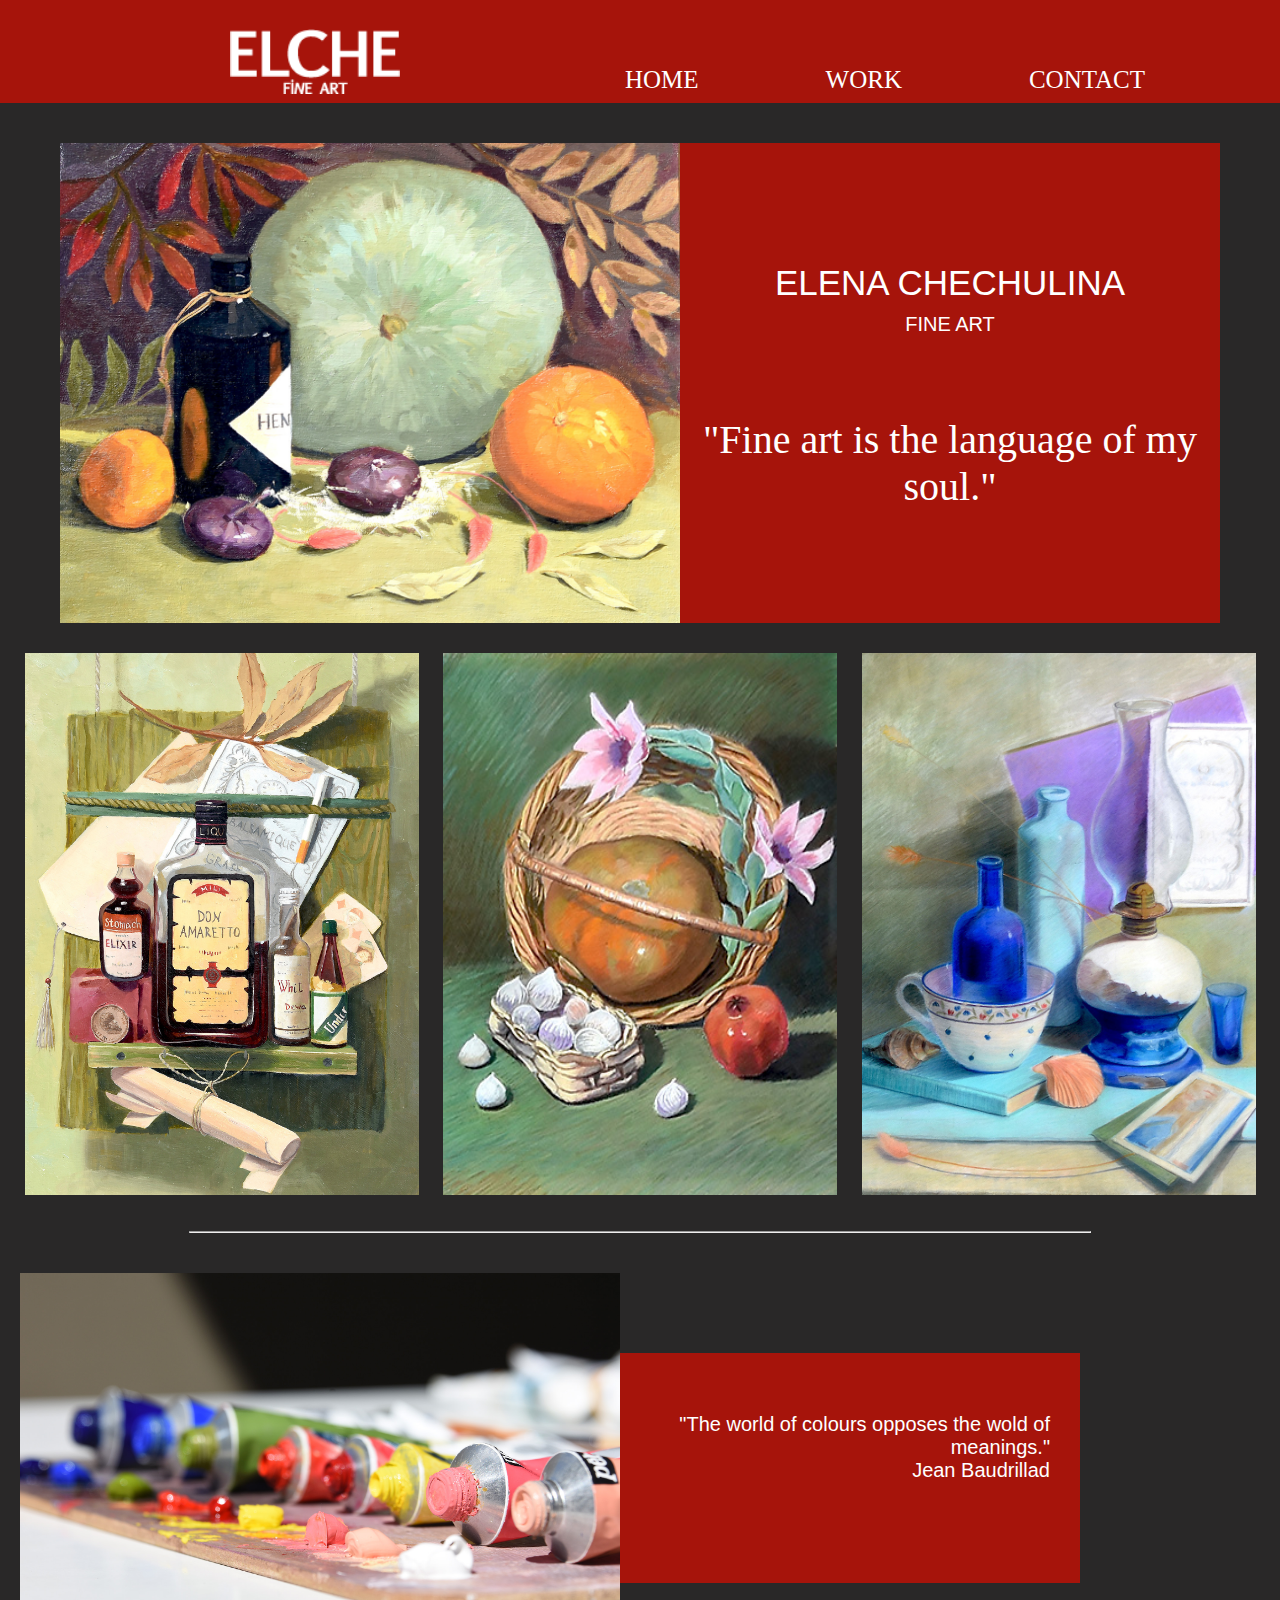
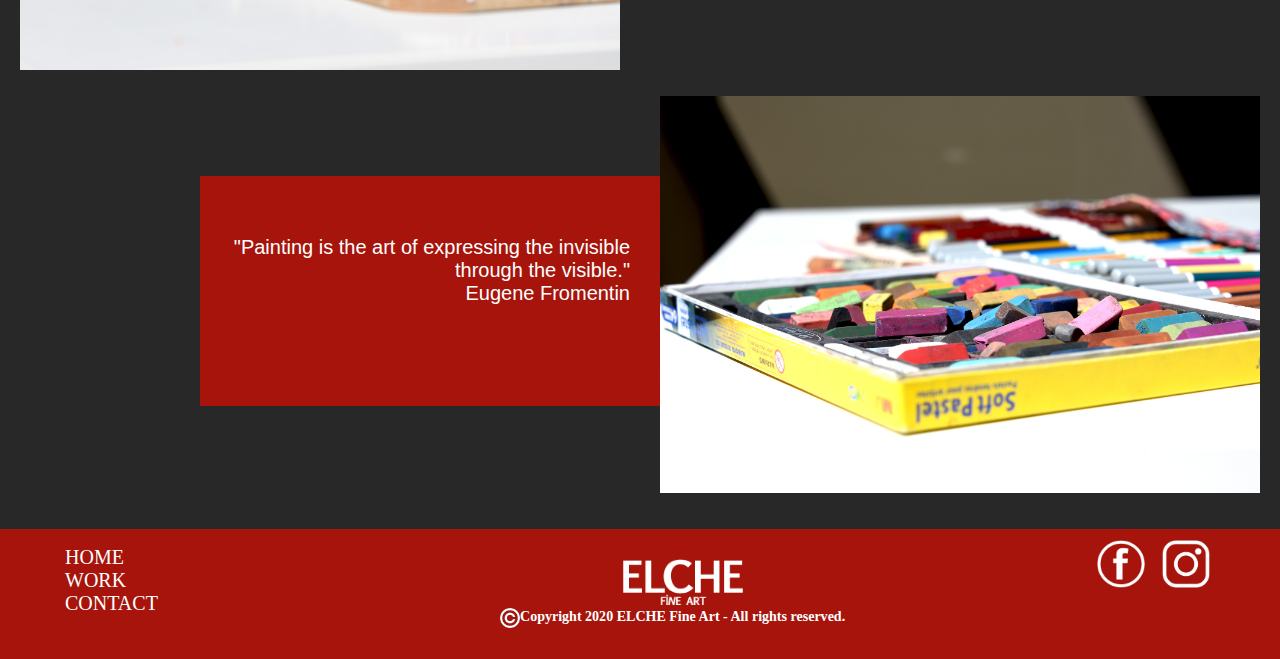
<file: index.html>
<!DOCTYPE html>
<html lang="en">
<head>
	<meta charset="UTF-8">
	<meta name="viewport" content="width=device-width, initial-scale=1.0">
	<title>ELCHE fine art</title>
	<link href="css/main.css" rel="stylesheet" type="text/css" media="screen" >
</head>
<body>
	<div class="container">
		<h1 class="hidden">ELCHE fine art</h1>
		<header class="mainHeader">
			<div class="logoHeader">
				<a href=index.html>
				<img src="images/logo_white.png" alt="ELCHE fine art logo" width="170" height="65" id="logo">
				</a>
			</div>
			<nav class="mainNav">
				<h2 class="hidden">Main Navigation</h2>
					<ul>
						<li><a href="index.html">HOME</a></li>
						<li><a href="work.html">WORK</a></li>
						<li><a href="contact.html">CONTACT</a></li>
					</ul>
			</nav>
		</header>
		<main>
			<section class="upperPart">
				<h2 class="hidden">upperPart</h2>
				<section id="pumpkin">
					<h2 class="hidden">Pumpkin</h2>
					<img src="images/still_life_pumpkin.jpg" alt="Pumpkin" width="620" height="480">
				</section>

				<section class="description">
					<h2 class="hidden">Description</h2>
					<section id="tagline">
						<h2>ELENA CHECHULINA</h2>
						<h3 id="fine_art">FINE ART</h3>
						<h3 id="phrase">"Fine art is the language of my soul."</h3>	
					</section>
				</section>
			</section>
			

				<section class="still_life">
					<h2 class="hidden">Still life</h2>
					<section id=drinks>
						<h2 class="hidden">Drinks</h2>
						<img src="images/still_life_drinks.jpg" alt="Drinks" width="394" height="542">
					</section>

					<section id=garlic>
						<h2 class="hidden">Garlic</h2>
						<img src="images/still_life_garlic.jpg" alt="garlic" width="394" height="542">
					</section>

					<section id=turquoise>
						<h2 class="hidden">Turquoise</h2>
						<img src="images/still_life_turquoise.jpg" alt="Turquoise" width="394" height="542">
					</section>
				</section>	

			<hr class="long_line">

				<div class="Baudrillad">
					<h2 class="hidden">Baudrillad</h2>
						<section id="oil">
							<h2 class="hidden">oil</h2>
							<img src="images/oil.jpg" alt="oil" width="600" height="397">
						</section>
					
						<section id="firstQuote">
							<h2 class="hidden">firstQuote</h2>
							<p>"The world of colours opposes the wold of meanings."</p>	
							<p>Jean Baudrillad</p>
						</section>
					
				</div>

				<div class="Fromentin">
					<h2 class="hidden">Fromentin</h2>
					<section id="secondQuote">
						<h2 class="hidden">secondQuote</h2>
						<p>"Painting is the art of expressing  the invisible through the visible."</p>
						<p>Eugene Fromentin</p>
					</section>
					
					<section id="soft_pastel">
						<h2 class="hidden">Soft pastel</h2>
						<img src="images/soft_pastel.jpg" alt="soft_pastel" width="600" height="397">
					</section>
				</div>
			

		</main>

<footer class="mainFooter">
	<div class="logoFooter">
			<a href="index.html">
				<img src="images/logo_white.png" alt="ELCHE fine art logo" width="120" height="46" id="logoFooter">
			</a>
			</div>
			<nav class="footerNav">
				<h2 class="hidden">Footer Navigation</h2>
					<ul>
						<li><a href="index.html">HOME</a></li>
						<li><a href="work.html">WORK</a></li>
						<li><a href="contact.html">CONTACT</a></li>
					</ul>
			</nav>

			<div class="socialMedia">
        		<h2 class="hidden">Social Media</h2>
        		<ul id="iconNav">
            		<li id="facebook">
            			<a href="http://www.facebook.com">
                			<img src="images/facebook.png" alt="facebook">
              			</a>
            		</li>

           			 <li id="instagram">
              			<a href="http://www.instagram.com">
                			<img src="images/instagram.png" alt="instagram">
              			</a>
            		</li>
  				</ul>
     		 </div> 

     		 <div class="copyrights">
     		 	<h2 class="hidden">Copyrights</h2>
				<img src="images/copyright.png" alt="copyright" id="copy">
				<h3>Copyright 2020 ELCHE Fine Art - All rights reserved.</h3>
			</div>  
		</footer>
	</div>
</body>
</html>
</file>
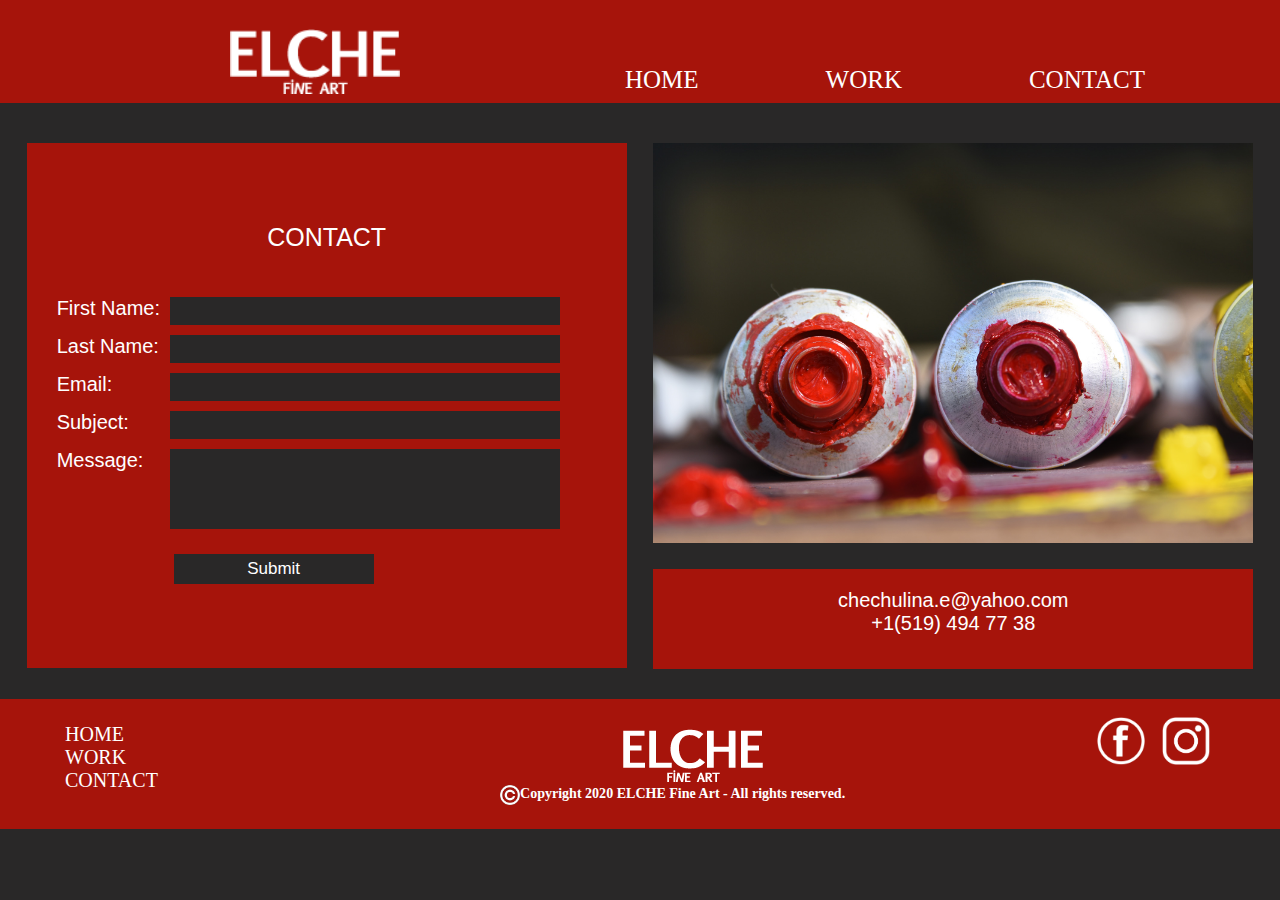
<file: contact.html>
<!DOCTYPE html>
<html lang="en">
<head>
	<meta charset="UTF-8">
	<meta name="viewport" content="width=device-width, initial-scale=1.0">
	<title>ELCHE fine art</title>
	<link href="css/main.css" rel="stylesheet" type="text/css" media="screen" >
</head>
<body>
	<div class="container">
		<h1 class="hidden">ELCHE fine art</h1>
		<header class="mainHeader">
			<div class="logoHeader">
				<a href=index.html>
				<img src="images/logo_white.png" alt="ELCHE fine art logo" width="170" height="65" id="logo">
				</a>
			</div>
			<nav class="mainNav">
				<h2 class="hidden">Main Navigation</h2>
					<ul>
						<li><a href="index.html">HOME</a></li>
						<li><a href="work.html">WORK</a></li>
						<li><a href="contact.html">CONTACT</a></li>
					</ul>
			</nav>
		</header>
<main>
	
<div class="contact_page">
	<section class="contactFormBackground">
		<h2 class="hidden">contactFormBackground</h2>
		<section id="mainContact"> 
            <h2>CONTACT</h2> 
        </section>
        <section class="contactArea">
                <h2 class="hidden">Contact form</h2>
            </section>
                <section class="mainForm">
                <h2 class="hidden">NainForm</h2>
                
            	<form id="contactForm" action="form.php" method="post">
                    <label for="firstName">First Name:</label>
                    <input type="text" required id="firstName" name="firstName" size="30"><br>

                    <label for="lastName">Last Name:</label>
                    <input type="text" required id="lastName" name="lastName" size="30"><br>
                    
                    <label for="email">Email:</label>
                    <input type="email" required id="email" size="30"><br>

                    <label for="subject">Subject:</label>
                    <input type="text" required id="subject" name="subject" size="30"><br>
                                      
                    <label for="comments">Message:</label>
                    <textarea name="comments" id="comments" required cols="50" rows="8"></textarea><br>

                    <input id="submit" type="submit" value="Submit">
            	</form>
        	</section> 
       </section>

	<section class="rightSide">
		<h2 class="hidden">rightSide</h2>
		<img src="images/red_oil.jpg" alt="red_oil" width="600" height="400">
		<section class="contactBackground">
			<h2 class="hidden">contactBackground</h2>
				<section id="contact">
					<h2 class="hidden">contact</h2>		
					<p>chechulina.e@yahoo.com</p>
					<p>+1(519) 494 77 38</p>		
				</section>
		</section>
	</section>
</div>
</main>

<footer class="mainFooter">
			<div class="logoFooter">
			<a href="index.html">
				<img src="images/logo_white.png" alt="ELCHE fine art logo" width="140" height="53" id="logoFooter">
			</a>
		</div>
			<nav class="footerNav">
				<h2 class="hidden">Footer Navigation</h2>
					<ul>
						<li><a href="index.html">HOME</a></li>
						<li><a href="work.html">WORK</a></li>
						<li><a href="contact.html">CONTACT</a></li>
					</ul>
			</nav>

			<div class="socialMedia">
        		<h2 class="hidden">Social Media</h2>
        		<ul id="iconNav">
            		<li id="facebook">
            			<a href="http://www.facebook.com">
                			<img src="images/facebook.png" alt="facebook">
              			</a>
            		</li>

           			 <li id="instagram">
              			<a href="http://www.instagram.com">
                			<img src="images/instagram.png" alt="instagram">
              			</a>
            		</li>
  				</ul>
     		 </div> 

     		 <div class="copyrights">
     		 	<h2 class="hidden">Copyrights</h2>
				<img src="images/copyright.png" alt="copyright" id="copy">
				<h3>Copyright 2020 ELCHE Fine Art - All rights reserved.</h3>
			</div>  
			</footer>
		</div>	
	</body>
</html>
</file>
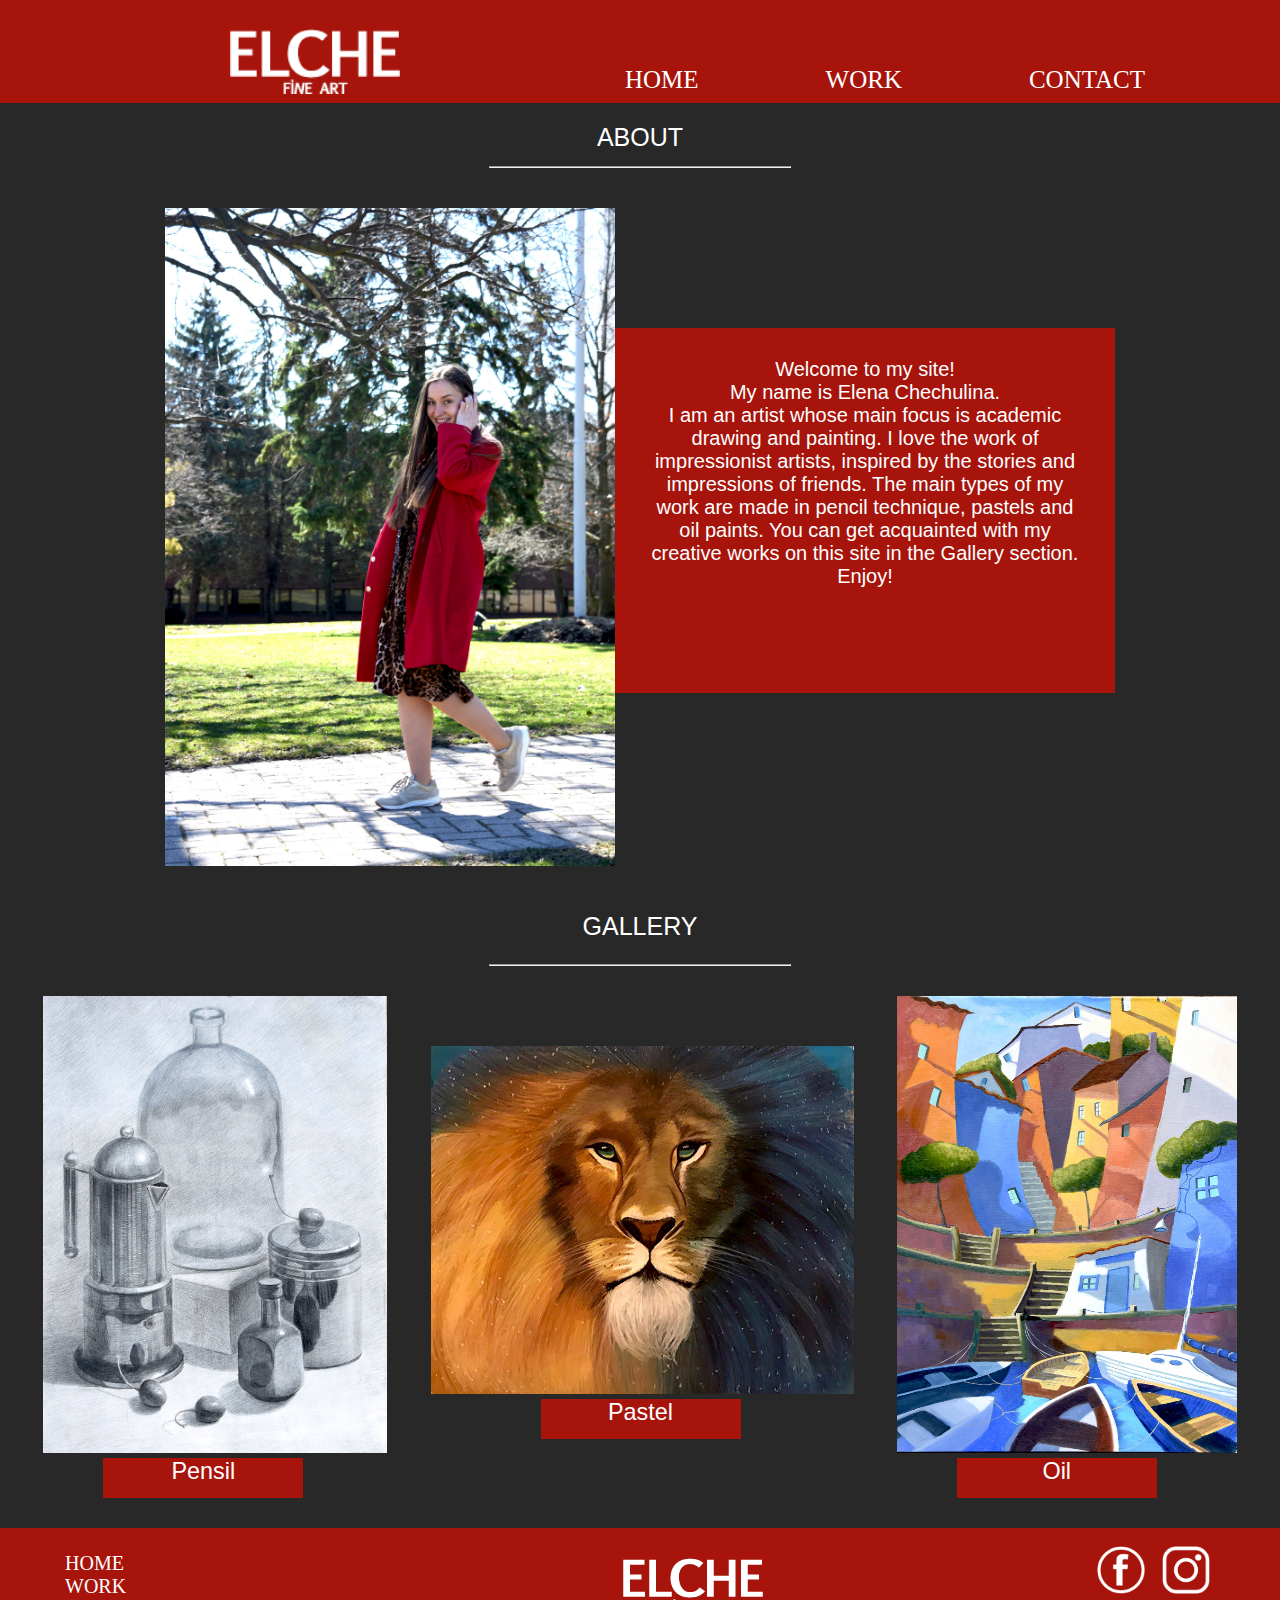
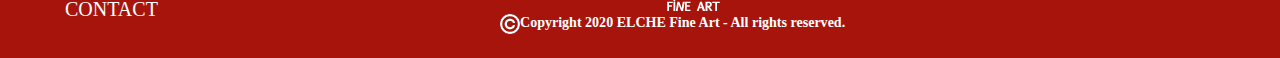
<file: work.html>
<!DOCTYPE html>
<html lang="en">
<head>
	<meta charset="UTF-8">
	<meta name="viewport" content="width=device-width, initial-scale=1.0">
	<title>ELCHE fine art</title>
	<link href="css/main.css" rel="stylesheet" type="text/css" media="screen" >
</head>
<body>
	<div class="container">
		<h1 class="hidden">ELCHE fine art</h1>
		<header class="mainHeader">
			<div class="logoHeader">
				<a href=index.html>
				<img src="images/logo_white.png" alt="ELCHE fine art logo" width="170" height="65" id="logo">
				</a>
			</div>
			<nav class="mainNav">
				<h2 class="hidden">Main Navigation</h2>
					<ul>
						<li><a href="index.html">HOME</a></li>
						<li><a href="work.html">WORK</a></li>
						<li><a href="contact.html">CONTACT</a></li>
					</ul>
			</nav>
		</header>
<main>		
	<div class="contentWork">
		<section class="aboutBackground">
			<h2 class="hidden">aboutBackground</h2>
				<section class="about">
					<h2 >ABOUT</h2>		
				</section>
		</section>
			<hr class="line">
			<div class="workPart">
			<section id="artist_photo">
				<h2 class="hidden">Artist</h2>
				<img src="images/artist_photo.jpg" alt="The artist_photo" width="450" height="658">
			</section>

			<section class="blogBackground">
				<h2 class="hidden">blogBackground</h2>
					<section id="blog">
						<h2 class="hidden">Welcome to my site!</h2>		
						<p>Welcome to my site!</p>
						<p>My name is Elena Chechulina.</p>
						<p>I am an artist whose main focus is academic drawing and painting. I love the work of impressionist artists, inspired by the stories and impressions of friends.
						The main types of my work are made in pencil technique, pastels and oil paints. 
						You can get acquainted with my creative works on this site in the Gallery section.</p> 
						<p>Enjoy!</p>
					</section>
			</section>
		</div>

		<section class="galleryBackground">
			<h2 class="hidden">galleryBackground</h2>
				<section id="Gallery">
					<h2 >GALLERY</h2>		
				</section>
		</section>

		<hr class="line">

		<div class="album">
			<section class="firstPic">
				<h2 class="hidden">firstPic</h2>
				<section id=botles>
					<h2 class="hidden">botles</h2>
					<img src="images/pencil.jpg" alt="Pencil" width="344" height="457">
				</section>
				<section class="pencilBackground">
					<h2 class="hidden">pencilBackground</h2>
						<section class="button">
							<a href="#"><h3>Pensil</h3></a>		
						</section>
				</section>
			</section>

			<section class="secondPic">
				<h2 class="hidden">secondPic</h2>
				<section id=lion>
					<h2 class="hidden">Lion</h2>
					<img src="images/lion.jpg" alt="lion" width="423" height="348">
				</section>
				<section class="pastelBackground">
					<h2 class="hidden">pastelBackground</h2>
						<section class="button">
							<a href="#"><h3>Pastel</h3></a>		
						</section>
				</section>
			</section>

			<section class="thirdPic">
				<h2 class="hidden">thirdPic</h2>
				<section id=portugal>
					<h2 class="hidden">Portugal</h2>
					<img src="images/portugal.jpg" alt="portugal" width="340" height="457">
				</section>
				<section class="oilBackground">
					<h2 class="hidden">oilBackground</h2>
					<section class="button">
						<a href="#"><h3>Oil</h3></a>		
					</section>
				</section>
			</section>
		</div>
	</div>
	</main>

<footer class="mainFooter">
			<div class="logoFooter">
			<a href="index.html">
				<img src="images/logo_white.png" alt="ELCHE fine art logo" width="140" height="53" id="logoFooter">
			</a>
		</div>
			<nav class="footerNav">
				<h2 class="hidden">Footer Navigation</h2>
					<ul>
						<li><a href="index.html">HOME</a></li>
						<li><a href="work.html">WORK</a></li>
						<li><a href="contact.html">CONTACT</a></li>
					</ul>
			</nav>

			<div class="socialMedia">
        		<h2 class="hidden">Social Media</h2>
        		<ul id="iconNav">
            		<li id="facebook">
            			<a href="http://www.facebook.com">
                			<img src="images/facebook.png" alt="facebook">
              			</a>
            		</li>

           			 <li id="instagram">
              			<a href="http://www.instagram.com">
                			<img src="images/instagram.png" alt="instagram">
              			</a>
            		</li>
  				</ul>
     		 </div> 

     		 <div class="copyrights">
     		 	<h2 class="hidden">Copyrights</h2>
				<img src="images/copyright.png" alt="copyright" id="copy">
				
				<h3>Copyright 2020 ELCHE Fine Art - All rights reserved.</h3>
			</div>  
			</footer>
		</div>	
	</body>
</html>
</file>
<file: css/main.css>
body {
  font-family: "Euphemia UCAS", "Avenir Next", SignPainter, sans-serif, cursive;
  font-size: 25px;
  color: #fff;
  background-color: #292828;
  width: 100%;
  max-width: 100%;
  overflow-x: hidden;

}

a { 
text-decoration:none; 
color: #fff;
}

div,p,body,header,footer,section,nav,h1,h2,h3,h4 { 
margin: 0; 
padding: 0; 
} 

h2 {
  font-size: 25px;
  font-weight: normal;
}

p, h4 {
font-size: 20px;
font-weight: normal;
}

label {
  float:left;
}

input, textarea  {
  font-size: 17px;
  color: #fff;
  margin-top: 0px;
  margin-bottom: 10px;
  padding: 10px;
  width: 370px;
  height: 8px;
  background-color: #292828;
  border: none;
  margin-left: 10px; 
}

.hidden 
{
  display: none;
}

.container
{
  width: auto;
  margin: 0 auto;
  flex-wrap: wrap;
}



/*-- Start header --*/

.mainHeader {
  display: flex;
  flex-direction: row;
  justify-content: flex-start;
  width: auto;
  height: 103px;
  background-color: #a6140b;
}

.logoHeader {
  margin-left: 230px;
  margin-top: 29px;  
}

.mainNav
{
  width: 770px;
  height: 25px;
  margin-top: 40px;
  margin-left: auto;
}

.mainNav ul
{
  list-style-type: none;
  padding: 0;
}

.mainNav ul li {  
  font-size: 25px; 
  font-family: "Euphemia UCAS";
  display: inline;
  cursor: pointer;
  margin-left: 110px;
}

.mainNav ul li a
{
  color: #fff;
  padding: 5px;
}

.mainNav ul li a:hover {
 color: #292828;
}

/*-- End header --*/

/*-- Start main part of the home page--*/
.upperPart
 {
  display: flex;
  flex-direction: row;
  justify-content: space-between;
  margin-top: 40px;
  margin-bottom: 30px;
  margin-left: 60px;
  margin-right: 60px;
}

.description {
  background-color: #a6140b;
  width: 620px;
  height: 480px;
  
}

.still_life {
  display: flex;
  flex-direction: row;
  justify-content: space-evenly;
  margin-top: 30px;
  margin-bottom: 30px;
}

.Baudrillad {
  display: flex;
  flex-direction: row;
  justify-content: center;
  margin-top: 40px;
  margin-bottom: 0px;
  margin-left: 0px;
  margin-right: 180px;
}

.Fromentin {
  display: flex;
  flex-direction: row;
  justify-content: center;
  margin-top: 20px;
  margin-bottom: 30px;
  margin-left: 180px;
  margin-right: 0px;
}

/*-- End of the main part of the home page --*/


/*-- Start the main part of work page --*/
.aboutBackground {
  background-color: #292828;
  width: auto;
  height: 30px;
  text-align: center;
  margin-top: 20px;
}

.workPart
 {
  display: flex;
  flex-direction: row;
  justify-content: center;
  margin-top: 40px;
  margin-bottom: 30px;
  
}

.blogBackground {
  background-color: #a6140b;
  width: 440px;
  height: 335px;
  margin-top: 120px;
  padding-top: 30px;
  padding-left: 30px;
  padding-right: 30px;
}

.line {
  width: 300px;
}

.long_line {
  width: 900px;
}

.galleryBackground {
  background-color: #292828;
  width: auto;
  height: 40px;
  text-align: center;
  margin-top: 40px;
}

.album {
  display: flex;
  flex-direction: row;
  justify-content: space-evenly;
}

.album {
  display: flex;
  flex-direction: row;
  justify-content: space-evenly;
  margin-top: 30px;
  margin-bottom: 30px;
  margin-left: 0px;
  margin-right: 0px;
  font-size: 20px;
}

.button h3{
  font-weight: lighter;
}

.firstPic, .secondPic, .secondPic {
  display: flex;
  flex-direction: column;
}

.pencilBackground, .pastelBackground, .oilBackground {
background-color: #a6140b;
width: 200px;
height: 40px;
text-align: center;
margin-left: 60px;
}

.pastelBackground {
  margin-left: 110px;
}

.button a h3:hover {
color: #292828;
}

/*-- End of the main part of the work page --*/

/*-- Start of the main part of the contact page --*/
.contact_page {
display: flex;
flex-direction: row;
justify-content: space-evenly;
}

.contactFormBackground {
background-color: #a6140b;
width: 600px;
height: 525px;
margin-top: 40px;
margin-bottom: 30px;
}

.mainForm {
  float:left;
}


.rightSide {
  margin-top: 40px;
}

.contactBackground {
  background-color: #a6140b;
  width: 600px;
  height: 100px;
margin-top: 20px;
margin-bottom: 30px;
}

/*-- End of the main part of the work page --*/

/*-- Start of the footer --*/

.mainFooter {
  display: flex;
  flex-direction: column;
  justify-content: flex-start;
  width: auto;
  height: 130px;
  background-color: #a6140b;
}

.logoFooter {
  margin-left: 623px;
  padding-top: 30px;
  
}

.footerNav{
 margin-top: -90px;
 margin-left: 60px;
}

.footerNav ul
{
  list-style-type: none;
  padding: 0;
}

.footerNav ul li {  
  font-size: 20px; 
  font-family: "Euphemia UCAS";
 
  cursor: pointer;
}

.footerNav ul li a
{
  color: #fff;
  padding: 5px;
}

.footerNav ul li a:hover {
color: #292828;
}

.socialMedia {
  margin-left: auto;
  margin-top: -100px;
  margin-right: 60px;
  height: 48px;  
}

.copyrights {
  font-size: 12px; 
  font-family: "Euphemia UCAS";
  font-weight: normal;
  text-align: left;
  margin-left: 500px;
  display: flex;
  flex-direction: row;
  justify-content:flex-start;
  margin-top:20px; 
}

/*-- End of the footer --*/

/*-- Start of the home page --*/
#pumpkin {
  display: flex;
  flex-wrap: wrap;
}

#tagline {
  text-align: center;
  margin-top: 120px;
}

#tagline h2{
  font-size: 35px;
}

#fine_art {
margin-top: 10px;
font-weight: normal;
font-size: 20px;
}

#phrase {
margin-top: 80px;
font-family: SignPainter, cursive;
font-size: 40px;
font-weight: normal;

}

#firstQuote, #secondQuote {
  background-color: #a6140b;
  width: 400px;
  height: 170px;
  margin-top: 80px;
  padding-top: 60px;
  padding-left: 30px;
  padding-right: 30px;
  text-align: right;
}
/*-- End of the main part of the home page --*/

/*-- Start the main part of work page --*/

#about {
  margin-top: 0px;

}

#blog {
  text-align: center;

}
#lion {
  margin-top: 50px;
}

/*-- End of the main part of the work page --*/

/*-- Start of the main part of the contact page --*/

#mainContact h2{
  font-weight: normal;
  text-align: center;
margin-top: 80px;
margin-bottom: 0px;
}

#contactForm {
font-size: 20px;
padding-top: 45px;
padding-left: 30px;
padding-right: 30px;
clear: both;
text-align: right;
margin-right: 30px;
}
#comments {
  width: 370px;
  height: 60px;
resize: none;
}

#submit {
  display: block;
  width: 200px;
  height: 30px;
  text-align: center;
  margin-top: 10px;
  color: #fff;
  padding-left: 10px;
  padding-right: 10px;
  padding-top: 5px;
  padding-bottom: 5px;
  margin-left: 117px; 
}

#contact {
  text-align: center;
  padding-top: 20px;
}

/*-- End of the main part of the work page --*/

/*-- Start of the footer --*/

#iconNav img {
  width: 48px;
  height: 48px;
}


#iconNav {
  list-style: none;
  margin: 0;
  padding: 0
}

#iconNav li {
  display: inline;
  margin-right: 10px;
}

#copy {
height:  20px;
margin-top: 0px;
}

/*-- End of the footer --*/

@media screen AND (max-width:800px) {

  .container {
    width:100%;
  }

  .mainHeader {
  flex-direction: column;
  width: 100%;
  height: 110px;
}

.mainNav {
  flex-direction: row;
  margin-top:0;
  margin-bottom:50px;
  width:100%;
  flex:1;
}

.mainNav ul {
  display:flex;
  flex-direction: row;
  flex:1;
  margin:0 auto;
  text-align: center;
  margin-top: -35px;
}

.mainNav ul li {
  flex-direction: row;
  display:block;
  padding:15px;
  font-size: 18px;
  justify-content: flex-start;
  margin-left: 50px;

}

.logoHeader {
margin:0px auto;
margin-bottom:20px;
}

.upperPart{
  display: flex;
  flex-direction: column;
  flex:1;
  padding-bottom:10px;
 margin-left: -60px;
 margin-top: 40px;
}

.still_life {
  flex-direction: column;
  flex:1;
  margin-left: 40px;
}

.Baudrillad {
  width:100%;
  flex-direction: column;
  flex:1;
  padding-bottom:10px;
}

.Fromentin {
  width:100%;
  flex-direction: column;
  flex:1;
  padding-bottom:10px;
  margin-left: 0px;
  margin-top: -50px;
  margin-bottom: 10px;
}

.logoFooter {
margin:0px auto;
margin-bottom:20px;
}

.contact_page {
  width:100%;
  flex-direction: column;
  flex:1;
  padding-bottom:10px;
  margin-left: -20px;
}

.workPart {
  width:100%;
  flex-direction: column;
  flex:1;
  padding-bottom:10px;
}

 .album {
  width:100%;
  flex-direction: column;
  flex:1;
  padding-bottom:10px;
 }

.buttons {
  width:100%;
  flex-direction: column;
  flex:1;
  padding-bottom:10px;
}

.copyrights {
  margin-left: 80px;
  margin-top: 30px;
}

.socialMedia {
  margin-right: 10px;
}

.footerNav {
  margin-left: 10px;
}
 
.blogBackground, .galleryBackground {
  margin-top: 30px;
}

.firstPic {
 margin-left: 80px;
}

.pencilBackground {
  margin-left: 70px;
}

.secondPic {
  margin-left: 45px;
  margin-top: -20px;
}

.thirdPic {
  margin-left: 75px;
  margin-top: 30px;
}

#drinks, #garlic, #turquoise {
  padding-top: 10px;
}
#firstQuote {
  margin-top: -7px;
}
#artist_photo {
  margin-left: 20px;
}
</file>
